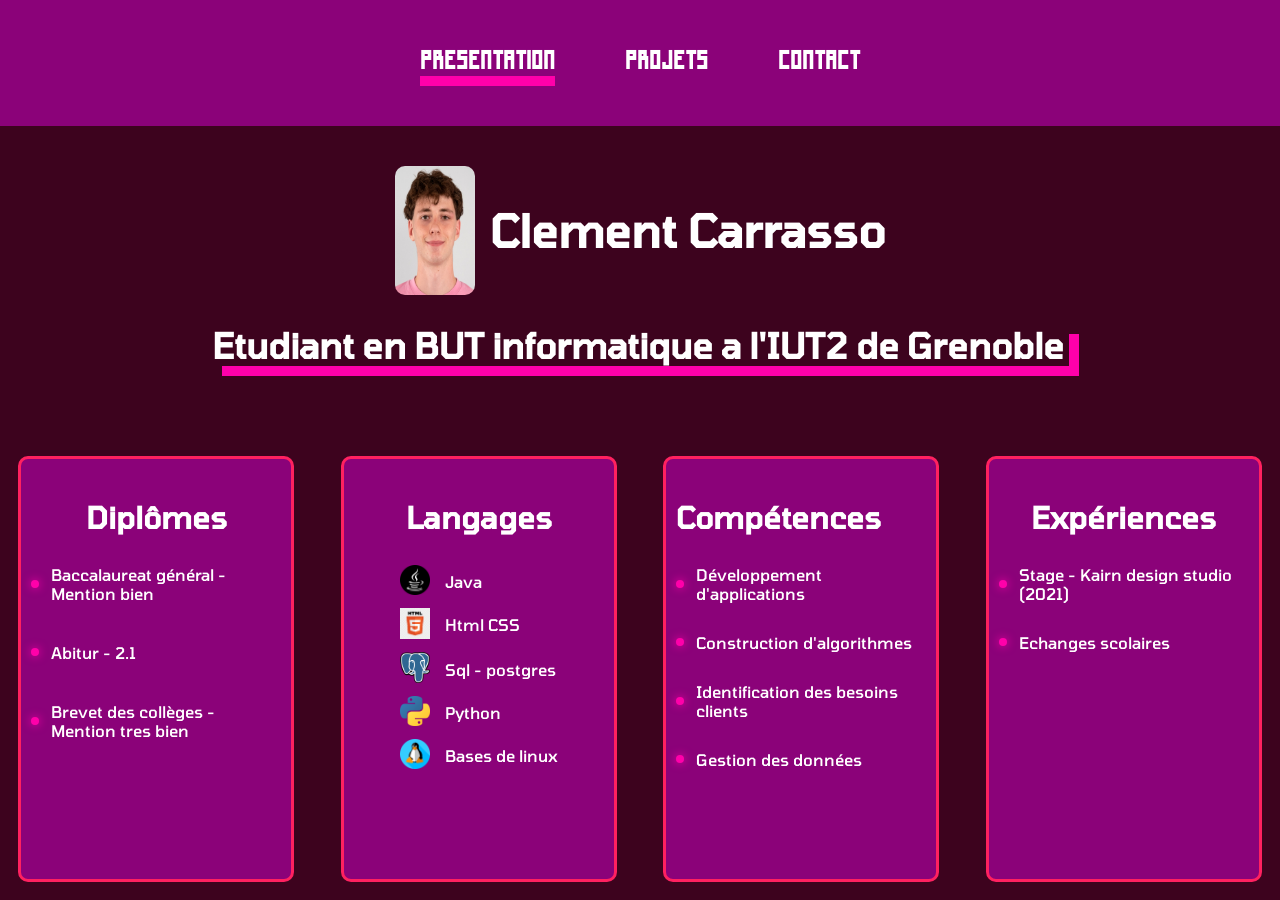
<file: index.html>
<!DOCTYPE html>
<html lang="fr">
	<head>
		<meta charset="utf-8">
		<title>Clément Carrasso - Portfolio</title>
		<link rel="stylesheet" type="text/css" href="menu.css">
        <link rel="icon" href="" type="image/png">
	</head>
    <body>
        <header>
        
            <div>
                <a id="police_header" href="index.html">Presentation</a>
            </div>
            <div>
                <a id="police_header" href="projets.html">projets</a>
            </div>
            <div>
                <a id="police_header" href="contact.html">contact</a>
            </div>
      
        </header>
        <main>
            <section>
                <div>
                    <img src="images/Photo.jpg" alt="photo">
                    <h1>Clement Carrasso</h1>
                </div>
                <div>
                    <h2>Etudiant en BUT informatique a l'IUT2 de Grenoble</h2>
                </div>
            </section>

            <section>
                <div class="diplomes">
                    <h3>Diplômes</h3>
                    <ul>
                        <li>Baccalaureat général - Mention bien</li>
                        <li>Abitur - 2.1</li>
                        <li>Brevet des collèges - Mention tres bien</li>
                    </ul>
                </div>

            </section>

            <section>
                <div class="Langages">
                    <h3>Langages</h3>
                    <ul>
                        <li><img src="images/java.png"></li>
                        <li>Java</li> 
                        <li><img src="images/html.webp"></li>
                        <li>Html CSS</li>
                        <li><img src="images/postgres.png"></li>
                        <li>Sql - postgres</li>
                        <li><img src="images/python.png"></li>
                        <li>Python</li>
                        <li><img src="images/linux.png"></li>
                        <li>Bases de linux</li>
                    </ul>
                </div>
            </section>

            <section>
                <di class="Competences">
                    <h3>Compétences</h3>
                    <ul>
                        <li>Développement d'applications</li>
                        <li>Construction d'algorithmes</li>
                        <li>Identification des besoins clients</li>
                        <li>Gestion des données</li>
                    </ul>
                </div>
            </section>

            <section>
                <div class="exp">
                    <h3>Expériences</h3>
                    <ul>
                        <li>Stage - Kairn design studio (2021)</li>
                        <li>Echanges scolaires</li>
                    </ul>
                </div>
            </section>
        </main>
        <footer>

        </footer>
    </body>
</html>
</file>
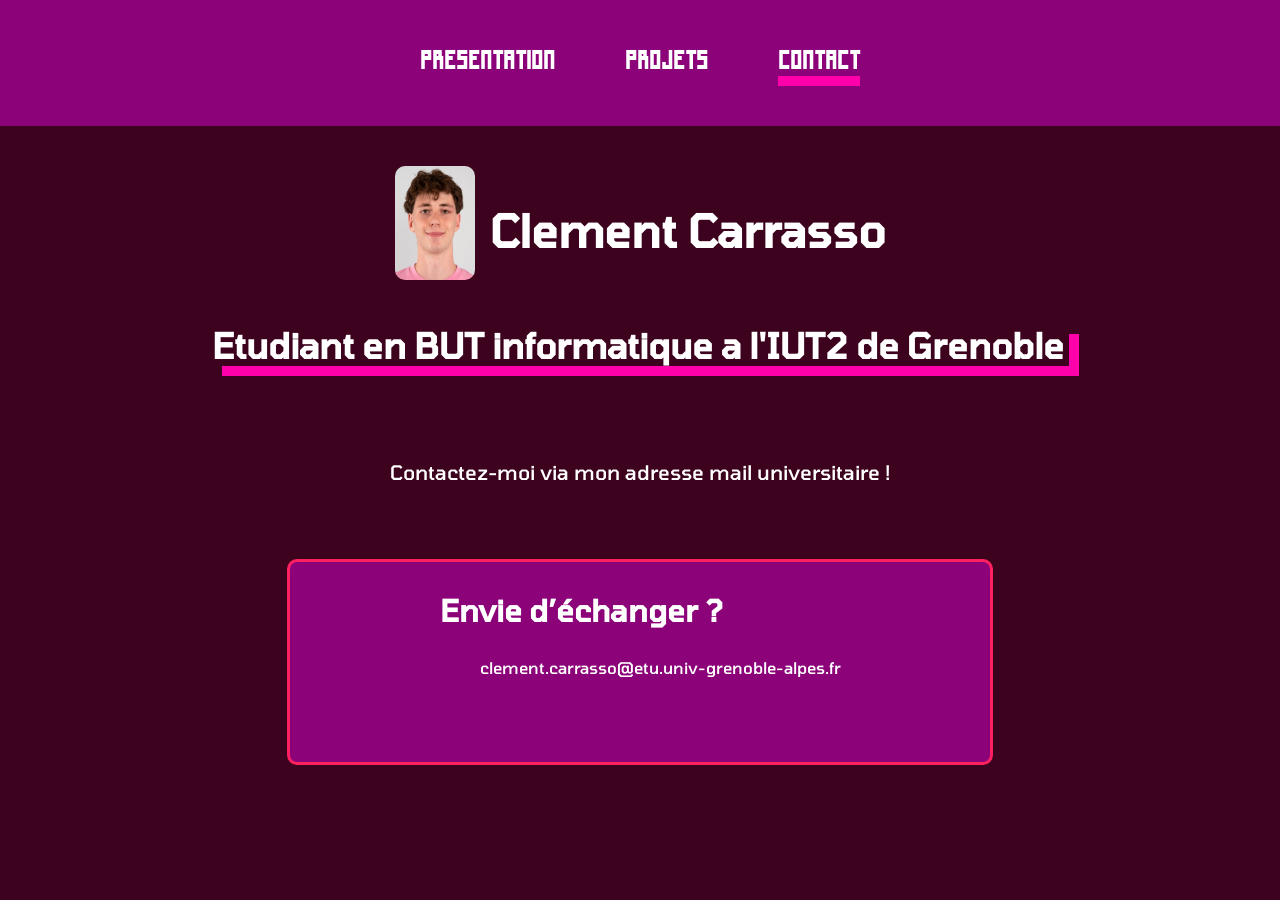
<file: contact.html>
<!DOCTYPE html>
<html lang="">
	<head>
		<meta charset="utf-8">
		<title>Clément Carrasso - Portfolio</title>
		<link rel="stylesheet" type="text/css" href="contact.css">
        <link rel="icon" href="" type="image/png">
	</head>
  <body>
        <header>
            <div>
                <a id="police_header" href="index.html">Presentation</a>
            </div><div>
                <a id="police_header" href="projets.html">projets</a>
            </div>
            <div>
                <a id="police_header" href="contact.html">contact</a>
            </div>
      
        </header>
        <main>
            <section>
                <div>
                    <img src="images/Photo.jpg" alt="photo">
                    <h1>Clement Carrasso</h1>
                </div>
                <div>
                    <h2>Etudiant en BUT informatique a l'IUT2 de Grenoble </h2>
                </div>
            </section>

            <section class="phrase">
                <p>Contactez-moi via mon adresse mail universitaire !</p>
            </section>

            <section class="mail">
                <div>
                    <h3>Envie d’échanger ? </h3>
                    <ul>
                        <li>clement.carrasso@etu.univ-grenoble-alpes.fr</li>
                    </ul>
                </div>

            </section>


        </main>
    <footer></footer>
  </body>
</html>
</file>
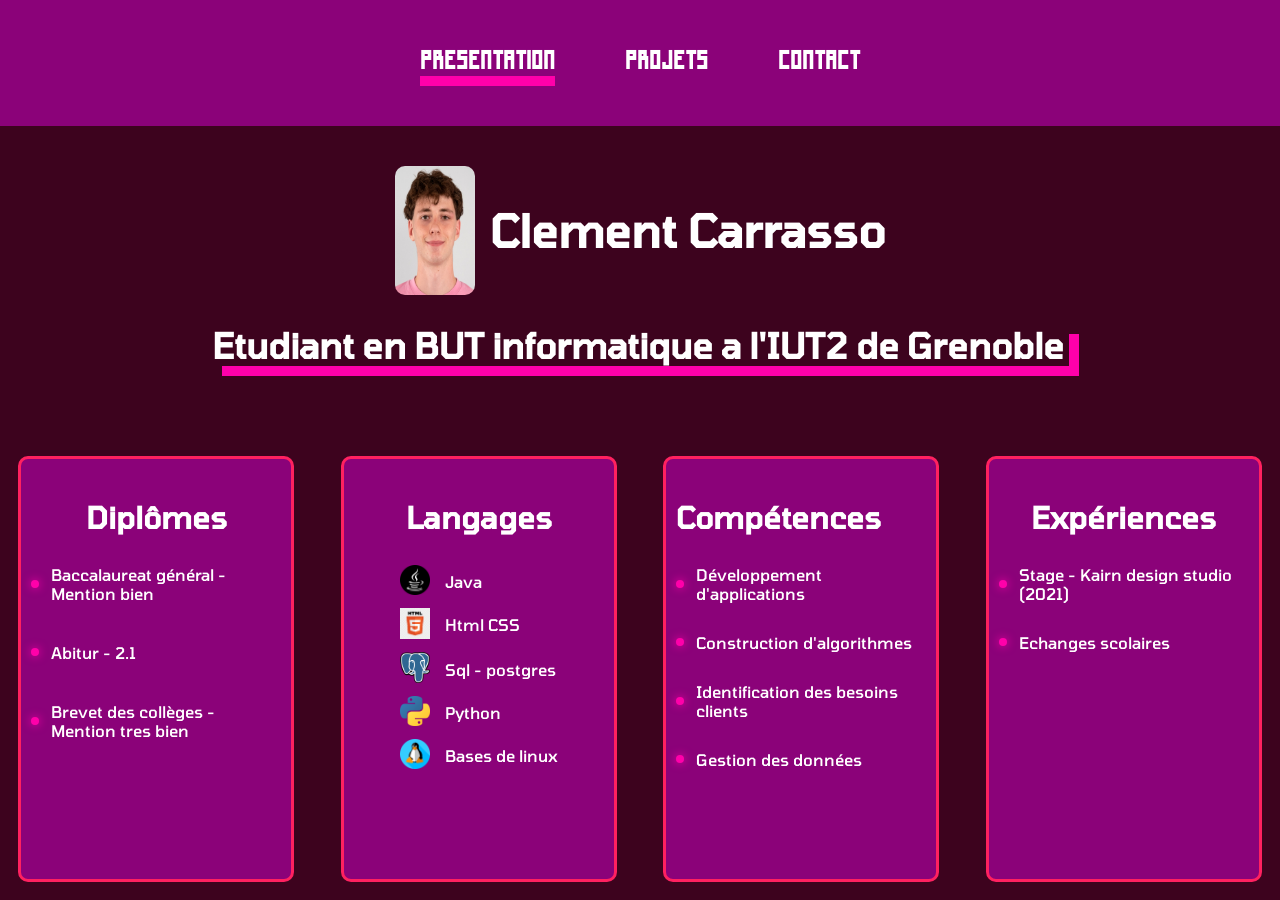
<file: menu.html>
<!DOCTYPE html>
<html lang="fr">
	<head>
		<meta charset="utf-8">
		<title>Clément Carrasso - Portfolio</title>
		<link rel="stylesheet" type="text/css" href="menu.css">
        <link rel="icon" href="" type="image/png">
	</head>
    <body>
        <header>
        
            <div>
                <a id="police_header" href="menu.html">Presentation</a>
            </div>
            <div>
                <a id="police_header" href="projets.html">projets</a>
            </div>
            <div>
                <a id="police_header" href="contact.html">contact</a>
            </div>
      
        </header>
        <main>
            <section>
                <div>
                    <img src="images/Photo.jpg" alt="photo">
                    <h1>Clement Carrasso</h1>
                </div>
                <div>
                    <h2>Etudiant en BUT informatique a l'IUT2 de Grenoble</h2>
                </div>
            </section>

            <section>
                <div class="diplomes">
                    <h3>Diplômes</h3>
                    <ul>
                        <li>Baccalaureat général - Mention bien</li>
                        <li>Abitur - 2.1</li>
                        <li>Brevet des collèges - Mention tres bien</li>
                    </ul>
                </div>

            </section>

            <section>
                <div class="Langages">
                    <h3>Langages</h3>
                    <ul>
                        <li><img src="images/java.png"></li>
                        <li>Java</li> 
                        <li><img src="images/html.webp"></li>
                        <li>Html CSS</li>
                        <li><img src="images/postgres.png"></li>
                        <li>Sql - postgres</li>
                        <li><img src="images/python.png"></li>
                        <li>Python</li>
                        <li><img src="images/linux.png"></li>
                        <li>Bases de linux</li>
                    </ul>
                </div>
            </section>

            <section>
                <di class="Competences">
                    <h3>Compétences</h3>
                    <ul>
                        <li>Développement d'applications</li>
                        <li>Construction d'algorithmes</li>
                        <li>Identification des besoins clients</li>
                        <li>Gestion des données</li>
                    </ul>
                </div>
            </section>

            <section>
                <div class="exp">
                    <h3>Expériences</h3>
                    <ul>
                        <li>Stage - Kairn design studio (2021)</li>
                        <li>Echanges scolaires</li>
                    </ul>
                </div>
            </section>
        </main>
        <footer>

        </footer>
    </body>
</html>
</file>
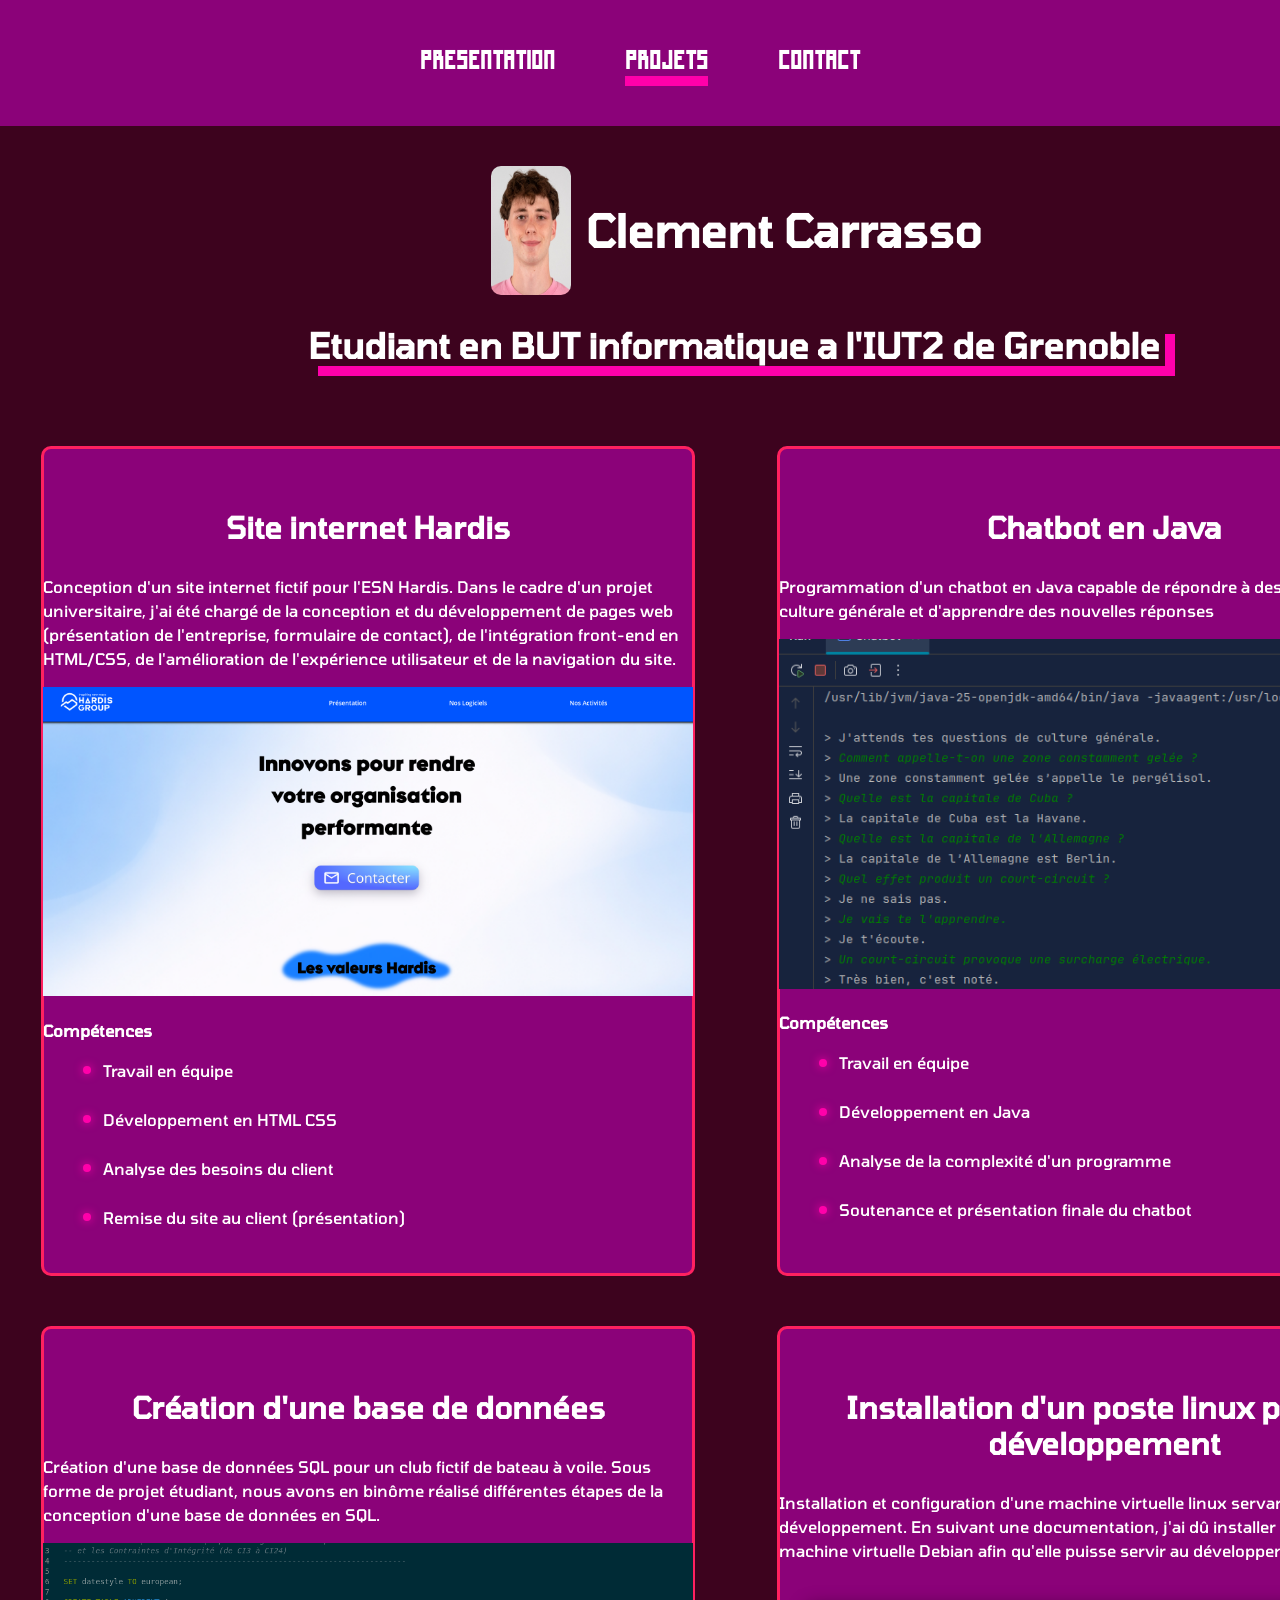
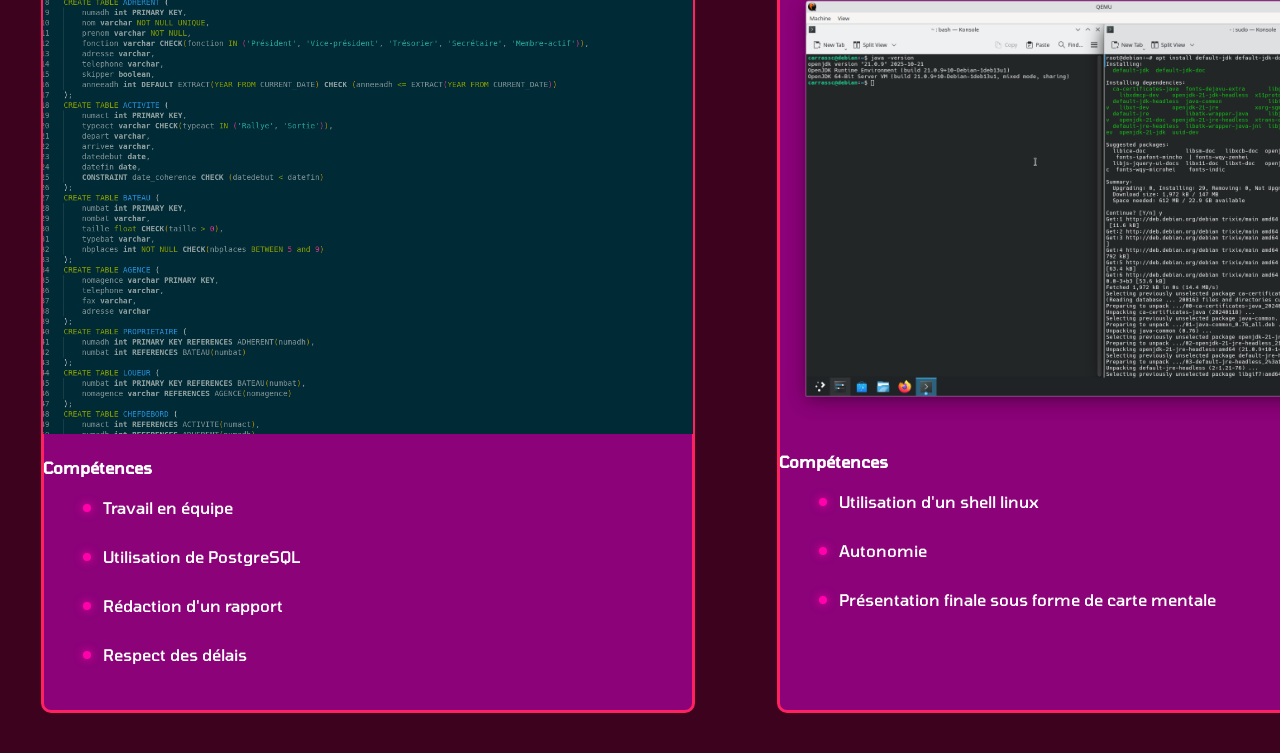
<file: projets.html>
<!DOCTYPE html>
<html lang="">
	<head>
		<meta charset="utf-8">
		<title>Clément Carrasso - Portfolio</title>
		<link rel="stylesheet" type="text/css" href="projets.css">
        <link rel="icon" href="" type="image/png">
	</head>
  <body>
        <header>
            <div class="presentation">
                <a id="police_header" href="index.html">Presentation</a>
            </div><div class="projet">
                <a id="police_header" href="projets.html">projets</a>
            </div>
            <div class="contact">
                <a id="police_header" href="contact.html">contact</a>
            </div>
      
        </header>
        <main>
            <section>
                <div>
                    <img src="images/Photo.jpg" alt="photo">
                    <h1>Clement Carrasso</h1>
                </div>
                <div>
                    <h2>Etudiant en BUT informatique a l'IUT2 de Grenoble </h2>
                </div>
            </section>

            <section>
                <div>
                    <h3>Site internet Hardis</h3>
                    <p>Conception d'un site internet fictif pour l'ESN Hardis. Dans le cadre d'un projet universitaire, j'ai été chargé de la conception et du développement de pages web (présentation de l'entreprise, formulaire de contact), de l'intégration front-end en HTML/CSS, de l'amélioration de l'expérience utilisateur et de la navigation du site.</p>
                    
                    <img src="images/hardis.png" alt="hardis">

                    <h4>Compétences</h4>
                    <ul>
                        <li>Travail en équipe</li>
                        <li>Développement en HTML CSS</li>
                        <li>Analyse des besoins du client</li>
                        <li>Remise du site au client (présentation)</li>
                    </ul>
                </div>

            </section>

            <section>
                <div>
                    <h3>Chatbot en Java</h3>
                    <p>Programmation d'un chatbot en Java capable de répondre à des questions de culture générale et d'apprendre des nouvelles réponses</p>
                     
                    <img src="images/Chatbot.png" alt="chatbot">
        
                    <h4>Compétences</h4>
                    <ul>
                        <li>Travail en équipe</li>
                        <li>Développement en Java</li>
                        <li>Analyse de la complexité d'un programme</li>
                        <li>Soutenance et présentation finale du chatbot</li>
                    </ul>
                </div>

            </section>

            <section>
                <div>
                    <h3>Création d'une base de données</h3>
                    <p>Création d'une base de données SQL pour un club fictif de bateau à voile. Sous forme de projet étudiant, nous avons en binôme réalisé différentes étapes de la conception d'une base de données en SQL.</p>

                    <img src="images/bdvoile.png" alt="bdvoile">

                    <h4>Compétences</h4>
                    <ul>
                        <li>Travail en équipe</li>
                        <li>Utilisation de PostgreSQL</li>
                        <li>Rédaction d'un rapport</li>
                        <li>Respect des délais</li>
                    </ul>
                </div>

            </section>

            <section>
                <div>
                    <h3>Installation d'un poste linux pour le développement</h3>
                    <p>Installation et configuration d'une machine virtuelle linux servant d'outil de développement. En suivant une documentation, j'ai dû installer et configurer
                        une machine virtuelle Debian afin qu'elle puisse servir au développement.
                    </p>
                    
                    <img src="images/linuxinstall.png" alt="linuxinstall">

                    <h4>Compétences</h4>
                    <ul>
                        <li>Utilisation d'un shell linux</li>
                        <li>Autonomie</li>
                        <li>Présentation finale sous forme de carte mentale</li>
                    </ul>
                </div>

            </section>


        </main>
    <footer></footer>
  </body>
</html>
</file>
<file: menu.css>
@font-face {
    font-family: 'WorldCup';
    src: url('fonts/fff_world_cup_2018_adidas.ttf') format('opentype');
    font-weight: normal;
    font-style: normal;
}

@font-face {
    font-family: 'medium500';
    src: url(fonts/Tomorrow/Tomorrow-Medium.ttf);
}



body{
    
    background-color: rgb(61, 3, 30);
    color: rgb(255, 255, 255);
    margin: 0;
    font-family: 'WorldCup';
}

section:first-of-type > div{
    display: flex;
    justify-content: center;
    gap: 15px;

}
section:first-of-type > div > img{
    width: 80px;
    border-radius: 10px;
}

main{
    
    display: grid;
    grid-template-columns: 1fr 1fr 1fr 1fr;
    gap: 10px;
    
}

section:first-child{
grid-column: 1 / -1;
}

section:not(:first-child){
    padding: 10px;
    width: 80%;
    font-family: medium500;
    background-color: rgba(255, 0, 255, 0.404);
    border: solid;
    border-color: rgb(334, 33, 96);
    justify-self: center;
    
    display: flex;
    justify-content: center;
    border-radius: 10px;
    margin: 10px;
    transition: transform 0.35s ease, box-shadow 0.35s ease, background-color 0.35s ease;
    height: 400px;
    
}



section:not(:first-child):hover{
    background-color: rgb(334, 33, 96);
    box-shadow: 0px 0px 35px rgb(255, 0, 255);
    transform: translateY(-15px);
}

header{
    display: flex;
    justify-content: center;
    margin-bottom: 40px;
    padding: 40px;
    background-color: rgba(255, 0, 255, 0.404);
    font-size: 25px;
    
}

header > div{
    padding: 10px;
    padding: 10px;
}

header > div:hover > a{
    color: rgb(255, 0, 170);
    box-shadow: 0px 0px 35px rgb(255, 0, 255);
    position: relative;
    bottom: 5px;
}

header>div>a{
    margin-left: 25px;
    margin-right: 25px;
    color: rgb(255, 255, 255);
    text-decoration: none;
    font-weight: bold;
}

section:not(:first-child) > div > ul > li{
    list-style-type: none;
}

section:not(:first-child) > div{
    display: flex;
    flex-direction: column;
}

section:not(:first-child) > div > h3{
    text-align: center;
}

section:not(:first-child) > div > ul > img{
    width: 25px;
    
}

.Langages > ul {
    display: grid;
    grid-template-columns: min-content 1fr;
    align-items: center;
    row-gap: 10px;
    column-gap: 15px;
}

.Langages > ul > li > img {
    width: 30px;

}

.Competences > ul {
    display: grid;
    grid-template-columns: 1fr;
    align-items: center;
    row-gap: 30px;
    list-style: none;
    
}

.Competences > ul > li {
    position: relative;
    padding-left: 20px;
}

.Competences > ul > li::before {
    content: "";
    position: absolute;
    left: 0;
    top: 50%;
    transform: translateY(-50%);

    width: 8px;
    height: 8px;
    background: rgb(255, 0, 170);
    border-radius: 50%;

    box-shadow: 0 0 10px rgb(255, 0, 170);
}



.diplomes > ul {
    display: grid;
    grid-template-columns: 1fr;
    align-items: center;
    row-gap: 40px;
    list-style: none;
    
}

.diplomes > ul > li {
    position: relative;
    padding-left: 20px;
}

.diplomes > ul > li::before {
    content: "";
    position: absolute;
    left: 0;
    top: 50%;
    transform: translateY(-50%);

    width: 8px;
    height: 8px;
    background: rgb(255, 0, 170);
    border-radius: 50%;

    box-shadow: 0 0 10px rgb(255, 0, 170);
}


.exp > ul {
    display: grid;
    grid-template-columns: 1fr;
    align-items: center;
    row-gap: 30px;
    list-style: none;
    
}

.exp > ul > li {
    position: relative;
    padding-left: 20px;
}

.exp > ul > li::before {
    content: "";
    position: absolute;
    left: 0;
    top: 50%;
    transform: translateY(-50%);

    width: 8px;
    height: 8px;
    background: rgb(255, 0, 170);
    border-radius: 50%;

    box-shadow: 0 0 10px rgb(255, 0, 170);
}

section:hover li::before {
    background: rgb(255, 255, 255);
    box-shadow: 0 0 10px rgb(255, 255, 255);
}

h3 {
    font-size: 30px;
}

h2 {
    font-size: 35px;
    box-shadow: 10px 10px 0px rgb(255, 0, 170);
    padding-right: 5px;
    margin-bottom: 70px;
    font-family: medium500;
}

h1 {
    font-size: 45px;
    font-family: medium500;
    
}

header > div:first-of-type > a{
    box-shadow: 0px 10px 0px rgb(255, 0, 170);
}

ul {
    margin: 0;
    padding-left: 0;
}
</file>
<file: contact.css>
@font-face {
    font-family: 'WorldCup';
    src: url('fonts/fff_world_cup_2018_adidas.ttf') format('opentype');
    font-weight: normal;
    font-style: normal;
}


@font-face {
    font-family: 'medium500';
    src: url(fonts/Tomorrow/Tomorrow-Medium.ttf);
}

body{
    
    background-color: rgb(61, 3, 30);
    color: rgb(255, 255, 255);
    margin: 0;
    font-family: 'WorldCup';
}
section:first-of-type > div{
    display: flex;
    justify-content: center;
    gap: 15px;

}
section:first-of-type > div > img{
    width: 80px;
    border-radius: 10px;
    height: 114px;
}

header{
    display: flex;
    justify-content: center;
    margin-bottom: 40px;
    padding: 40px;
    background-color: rgba(255, 0, 255, 0.404);
    font-size: 25px;
    
}

header > div:hover > a{
    color: rgb(255, 0, 170);
    box-shadow: 0px 0px 35px rgb(255, 0, 255);
    position: relative;
    bottom: 5px;
}

header>div>a{
    margin-left: 25px;
    margin-right: 25px;
    color: rgb(255, 255, 255);
    text-decoration: none;
    font-weight: bold;
}

h3 {
    font-size: 30px;
}

h2 {
    font-size: 35px;
    box-shadow: 10px 10px 0px rgb(255, 0, 170);
    padding-right: 5px;
    font-family: medium500;
}

h1 {
    font-size: 45px;
    font-family: medium500;
    
}

.mail{
    font-family: medium500;
    background-color: rgba(255, 0, 255, 0.404);
    border: solid;
    border-color: rgb(334, 33, 96);
    
    display: flex;
    justify-content: center;
    border-radius: 10px;
    margin: 10px;
    width: 700px;
    transition: all 0.4s ease;
    height: 200px;
    
}

.mail:hover{
    background-color: rgb(334, 33, 96);
    /**position: relative;
    bottom: 15px;**/
    box-shadow: 0px 0px 35px rgb(255, 0, 255);
    width: 1200px;
    font-size: 45px;
    transition: all 0.4s ease;
    height: 200px;
    padding-bottom: 20px;
}


section:not(:first-child) > div > ul > li{
    list-style: none;
    padding: 0;
    margin: 0;
}

main{
    display: flex;
    flex-direction: column;
    align-items: center;
    gap: 45px;
}

header > div:last-of-type > a{
    box-shadow: 0px 10px 0px rgb(255, 0, 170);
}

.phrase{
    font-family: medium500;
    font-size: 20px;
}

@keyframes slideUp {
    from {
        opacity: 0;
        transform: translateY(30px);
    }
    to {
        opacity: 1;
        transform: translateY(0);
    }
}

.phrase {
    animation: slideUp 1s ease-out;
}

header > div{
    padding: 10px;
    padding: 10px;
}
</file>
<file: projets.css>
@font-face {
    font-family: 'WorldCup';
    src: url('fonts/fff_world_cup_2018_adidas.ttf') format('opentype');
    font-weight: normal;
    font-style: normal;
}


@font-face {
    font-family: 'medium500';
    src: url(fonts/Tomorrow/Tomorrow-Medium.ttf);
}

body{
    
    background-color: rgb(61, 3, 30);
    color: rgb(255, 255, 255);
    margin: 0;
    font-family: 'WorldCup';
}
section:first-of-type > div{
    display: flex;
    justify-content: center;
    gap: 15px;

}
section:first-of-type > div > img{
    width: 80px;
    border-radius: 10px;
}

header{
    display: flex;
    justify-content: center;
    margin-bottom: 40px;
    padding: 40px;
    background-color: rgba(255, 0, 255, 0.404);
    font-size: 25px;
    
}

header > .presentation:hover > a{
    color: rgb(255, 0, 170);
    box-shadow: 0px 0px 35px rgb(255, 0, 255);
    position: relative;
    bottom: 5px;
}

header > .contact:hover > a{
    color: rgb(255, 0, 170);
    box-shadow: 0px 0px 35px rgb(255, 0, 255);
    position: relative;
    bottom: 5px;
}


header>div>a{
    margin-left: 25px;
    margin-right: 25px;
    color: rgb(255, 255, 255);
    text-decoration: none;
    font-weight: bold;
}

h3 {
    font-size: 30px;
    text-align: center;
}

h2 {
    font-size: 35px;
    box-shadow: 10px 10px 0px rgb(255, 0, 170);
    padding-right: 5px;
    margin-bottom: 70px;
    font-family: medium500;
}

h1 {
    font-size: 45px;
    font-family: medium500;
    
}


section:not(:first-child){
    
    padding: 10px;
    width: 80%;
    font-family: medium500;
    background-color: rgba(255, 0, 255, 0.404);
    border: solid;
    border-color: rgb(334, 33, 96);
    justify-self: center;
    
    display: flex;
    gap: 15px;
    justify-content: center;
    border-radius: 10px;
    margin: 10px;
    transition: transform 0.35s ease, box-shadow 0.35s ease, background-color 0.35s ease;
    padding: 30px;
    margin-bottom: 40px;

    
}



section:not(:first-child):hover{
    background-color: rgb(334, 33, 96);
    box-shadow: 0px 0px 35px rgb(255, 0, 255);
    transform: translateY(-15px);
}

header > div{
    padding: 10px;
    padding: 10px;
}

main{
    display: grid;
    grid-template-columns: 1fr 1fr;

}

main > section:first-child{
    grid-column: 1 / -1;
}

section:not(:first-child) img {
    width: 650px;
}

main  ul {
    display: grid;
    grid-template-columns: 1fr;
    align-items: center;
    row-gap: 30px;
    list-style: none;
    
}

main ul > li {
    position: relative;
    padding-left: 20px;
}

main ul > li::before {
    content: "";
    position: absolute;
    left: 0;
    top: 50%;
    transform: translateY(-50%);

    width: 8px;
    height: 8px;
    background: rgb(255, 0, 170);
    border-radius: 50%;

    box-shadow: 0 0 10px rgb(255, 0, 170);
}

section:hover li::before {
    background: rgb(255, 255, 255);
    box-shadow: 0 0 10px rgb(255, 255, 255);
}

header > .projet > a{
    box-shadow: 0px 10px 0px rgb(255, 0, 170);
}

header > .projet:hover > a{
    position: relative;
    bottom: 5px;
    color:rgb(255, 0, 170);
}

p{
    line-height: 150%;
}
</file>
